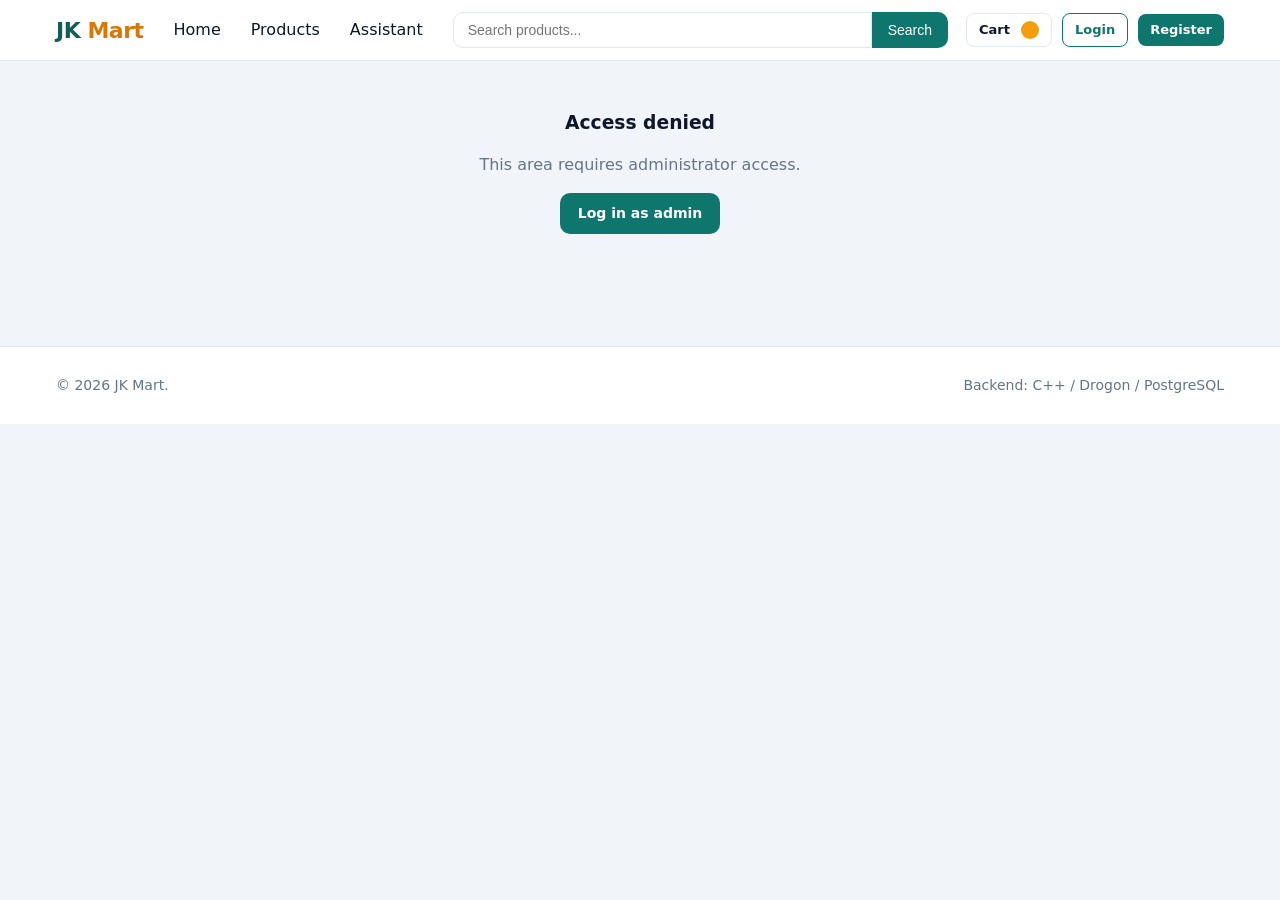
<file: app/public/admin.html>
<!DOCTYPE html>
<html lang="en">
<head>
<meta charset="UTF-8">
<meta name="viewport" content="width=device-width, initial-scale=1">
<title>Admin Dashboard - JK Mart</title>
<link rel="stylesheet" href="css/style.css">
</head>
<body>
<nav class="navbar" id="navbar"></nav>

<main class="container">
  <div id="denied" class="empty" style="display:none;">
    <h3>Access denied</h3>
    <p>This area requires administrator access.</p>
    <p><a class="btn" href="login.html">Log in as admin</a></p>
  </div>

  <div id="panel" style="display:none;">
    <div class="page-head">
      <h1>Admin Dashboard</h1>
    </div>

    <div class="chips" style="margin-bottom:20px;" id="tabs">
      <button class="chip active" data-tab="users">Users</button>
      <button class="chip" data-tab="products">Products</button>
      <button class="chip" data-tab="orders">Orders</button>
      <button class="chip" data-tab="reviews">Reviews</button>
    </div>

    <div id="tab-users" class="section">
      <div class="section-head">
        <h2 style="font-size:18px;">All users</h2>
        <div class="chips" id="role-filter">
          <button class="chip active" data-role="">All</button>
          <button class="chip" data-role="BUYER">Buyers</button>
          <button class="chip" data-role="SELLER">Sellers</button>
          <button class="chip" data-role="ADMIN">Admins</button>
        </div>
      </div>
      <div class="table-wrap">
        <table class="table">
          <thead>
            <tr>
              <th>ID</th><th>Name</th><th>Email</th><th>Role</th>
              <th>Status</th><th>Action</th>
            </tr>
          </thead>
          <tbody id="user-rows">
            <tr><td colspan="6" style="text-align:center;color:var(--muted);">Loading...</td></tr>
          </tbody>
        </table>
      </div>
    </div>

    <div id="tab-products" class="section" style="display:none;">
      <div class="section-head"><h2 style="font-size:18px;">All products</h2></div>
      <div class="table-wrap">
        <table class="table">
          <thead>
            <tr>
              <th>ID</th><th>Product</th><th>Seller</th><th>Category</th>
              <th>Price</th><th>Stock</th><th>Rating</th><th>Status</th><th>Action</th>
            </tr>
          </thead>
          <tbody id="product-rows">
            <tr><td colspan="9" style="text-align:center;color:var(--muted);">Loading...</td></tr>
          </tbody>
        </table>
      </div>
    </div>

    <div id="tab-orders" class="section" style="display:none;">
      <div class="section-head"><h2 style="font-size:18px;">All orders</h2></div>
      <div class="table-wrap">
        <table class="table">
          <thead>
            <tr>
              <th>ID</th><th>Buyer</th><th>Status</th><th>Items</th>
              <th>Total</th><th>Payment</th><th>Placed</th>
            </tr>
          </thead>
          <tbody id="order-rows">
            <tr><td colspan="7" style="text-align:center;color:var(--muted);">Loading...</td></tr>
          </tbody>
        </table>
      </div>
    </div>

    <div id="tab-reviews" class="section" style="display:none;">
      <div class="section-head"><h2 style="font-size:18px;">All reviews</h2></div>
      <div class="table-wrap">
        <table class="table">
          <thead>
            <tr>
              <th>ID</th><th>Product</th><th>User</th><th>Rating</th>
              <th>Title</th><th>Comment</th><th>Date</th>
            </tr>
          </thead>
          <tbody id="review-rows">
            <tr><td colspan="7" style="text-align:center;color:var(--muted);">Loading...</td></tr>
          </tbody>
        </table>
      </div>
    </div>
  </div>
</main>

<footer>
  <div class="container">
    <span>&copy; 2026 JK Mart.</span>
    <span>Backend: C++ / Drogon / PostgreSQL</span>
  </div>
</footer>

<script src="js/api.js?v=3"></script>
<script src="js/app.js?v=3"></script>
<script>
initCommon("admin");

const user = Auth.user();
const panel = document.getElementById("panel");
const denied = document.getElementById("denied");

if (!user || user.role !== "ADMIN") {
  panel.style.display = "none";
  denied.style.display = "";
  throw new Error("not allowed");
}
panel.style.display = "";

const tabs = document.getElementById("tabs");
tabs.addEventListener("click", (e) => {
  const chip = e.target.closest(".chip");
  if (!chip) return;
  document.querySelectorAll("#tabs .chip").forEach((c) => c.classList.remove("active"));
  chip.classList.add("active");
  switchTab(chip.dataset.tab);
});

function switchTab(tab) {
  ["users", "products", "orders", "reviews"].forEach((t) => {
    document.getElementById("tab-" + t).style.display = t === tab ? "" : "none";
  });
  if (tab === "users") loadUsers(activeRole());
  if (tab === "products") loadProducts();
  if (tab === "orders") loadOrders();
  if (tab === "reviews") loadReviews();
}

function activeRole() {
  const chip = document.querySelector("#role-filter .chip.active");
  return chip ? chip.dataset.role : "";
}

document.getElementById("role-filter").addEventListener("click", (e) => {
  const chip = e.target.closest(".chip");
  if (!chip) return;
  document.querySelectorAll("#role-filter .chip").forEach((c) => c.classList.remove("active"));
  chip.classList.add("active");
  loadUsers(chip.dataset.role);
});

function isActive(v) {
  return v === "t" || v === true;
}

function statusSpan(active) {
  return active
    ? '<span class="badge">Active</span>'
    : '<span class="badge danger-bg">Suspended</span>';
}

function loadUsers(role) {
  const rows = document.getElementById("user-rows");
  rows.innerHTML =
    '<tr><td colspan="6" style="text-align:center;color:var(--muted);">Loading...</td></tr>';
  const url = "/api/admin/users" + (role ? "?role=" + encodeURIComponent(role) : "");
  API.get(url, true)
    .then((users) => {
      rows.innerHTML = users.length
        ? users
            .map((u) => {
              const active = isActive(u.is_active);
              const self = String(u.id) === String(user.id);
              const action = self
                ? '<span class="note">you</span>'
                : active
                  ? '<button type="button" class="btn tiny user-toggle" data-id="' +
                    esc(u.id) + '" data-active="false" style="background:#fee2e2;color:#991b1b;">Suspend</button>'
                  : '<button type="button" class="btn tiny user-toggle" data-id="' +
                    esc(u.id) + '" data-active="true" style="background:#dcfce7;color:#15803d;">Resume</button>';
              return (
                "<tr><td>" + esc(u.id) + "</td><td><strong>" + esc(u.name) +
                "</strong></td><td>" + esc(u.email) + "</td><td>" +
                '<span class="badge">' + esc(u.role) + "</span></td><td>" +
                statusSpan(active) + "</td><td class=\"action-cell\">" + action + "</td></tr>"
              );
            })
            .join("")
        : '<tr><td colspan="6" style="text-align:center;color:var(--muted);">No users.</td></tr>';
    })
    .catch((err) => {
      rows.innerHTML =
        '<tr><td colspan="6" style="text-align:center;color:var(--danger);">' +
        esc(err.message) + "</td></tr>";
    });
}

function loadProducts() {
  const rows = document.getElementById("product-rows");
  rows.innerHTML =
    '<tr><td colspan="9" style="text-align:center;color:var(--muted);">Loading...</td></tr>';
  API.get("/api/admin/products", true)
    .then((products) => {
      rows.innerHTML = products.length
        ? products
            .map((p) => {
              const active = isActive(p.is_active);
              return (
                "<tr><td>" + esc(p.id) + "</td><td><strong>" + esc(p.name) +
                "</strong></td><td>" + esc(p.seller_name) + "</td><td>" +
                esc(p.category) + "</td><td>" + money(p.price) + "</td><td>" +
                esc(p.stock) + "</td><td>" + starsHtml(p.rating, p.rating_count) +
                "</td><td>" +
                (active
                  ? '<span class="badge">Active</span>'
                  : '<span class="badge danger-bg">Inactive</span>') +
                "</td><td class=\"action-cell\">" +
                '<button type="button" class="btn tiny prod-toggle" data-id="' + esc(p.id) +
                '" data-active="' + (active ? "false" : "true") + '">' +
                (active ? "Deactivate" : "Activate") + "</button></td></tr>"
              );
            })
            .join("")
        : '<tr><td colspan="9" style="text-align:center;color:var(--muted);">No products.</td></tr>';
    })
    .catch((err) => {
      rows.innerHTML =
        '<tr><td colspan="9" style="text-align:center;color:var(--danger);">' +
        esc(err.message) + "</td></tr>";
    });
}

function loadOrders() {
  const rows = document.getElementById("order-rows");
  rows.innerHTML =
    '<tr><td colspan="7" style="text-align:center;color:var(--muted);">Loading...</td></tr>';
  API.get("/api/admin/orders", true)
    .then((orders) => {
      rows.innerHTML = orders.length
        ? orders
            .map(
              (o) =>
                "<tr><td>" + esc(o.id) + "</td><td><strong>" + esc(o.buyer_name) +
                "</strong><br><small>#" + esc(o.buyer_id) + "</small></td><td>" +
                '<span class="status ' + esc(o.status) + '">' + esc(o.status) +
                "</span></td><td>" + esc(o.item_count) + "</td><td>" +
                money(o.total) + "</td><td>" + esc(o.payment_method) + "</td><td>" +
                esc(o.created_at) + "</td></tr>"
            )
            .join("")
        : '<tr><td colspan="7" style="text-align:center;color:var(--muted);">No orders.</td></tr>';
    })
    .catch((err) => {
      rows.innerHTML =
        '<tr><td colspan="7" style="text-align:center;color:var(--danger);">' +
        esc(err.message) + "</td></tr>";
    });
}

function starStr(rating) {
  const n = Math.max(0, Math.min(5, Math.round(parseFloat(rating) || 0)));
  let s = "";
  for (let i = 0; i < 5; i++) {
    s += i < n ? "\u2605" : '<span class="empty">\u2605</span>';
  }
  return s;
}

function loadReviews() {
  const rows = document.getElementById("review-rows");
  rows.innerHTML =
    '<tr><td colspan="7" style="text-align:center;color:var(--muted);">Loading...</td></tr>';
  API.get("/api/admin/reviews", true)
    .then((reviews) => {
      rows.innerHTML = reviews.length
        ? reviews
            .map(
              (r) =>
                "<tr><td>" + esc(r.id) + "</td><td><strong>" + esc(r.product_name) +
                "</strong><br><small>#" + esc(r.product_id) + "</small></td><td>" +
                esc(r.user_name) + "</td><td>" + starStr(r.rating) + "</td><td>" +
                esc(r.title) + "</td><td>" + esc(r.comment) + "</td><td>" +
                esc(r.created_at) + "</td></tr>"
            )
            .join("")
        : '<tr><td colspan="7" style="text-align:center;color:var(--muted);">No reviews.</td></tr>';
    })
    .catch((err) => {
      rows.innerHTML =
        '<tr><td colspan="7" style="text-align:center;color:var(--danger);">' +
        esc(err.message) + "</td></tr>";
    });
}

document.addEventListener("click", async (e) => {
  const ut = e.target.closest(".user-toggle");
  if (ut) {
    const id = ut.dataset.id;
    const active = ut.dataset.active === "true";
    try {
      await API.put(
        "/api/admin/users/" + encodeURIComponent(id) + "/status",
        { active: active },
        true
      );
      toast(active ? "User resumed" : "User suspended");
      loadUsers(activeRole());
    } catch (err) {
      toast(err.message, true);
    }
    return;
  }
  const pt = e.target.closest(".prod-toggle");
  if (pt) {
    const id = pt.dataset.id;
    const active = pt.dataset.active === "true";
    try {
      await API.put(
        "/api/admin/products/" + encodeURIComponent(id) + "/active",
        { active: active },
        true
      );
      toast(active ? "Product activated" : "Product deactivated");
      loadProducts();
    } catch (err) {
      toast(err.message, true);
    }
  }
});

loadUsers(activeRole());
loadProducts();
</script>
</body>
</html>
</file>
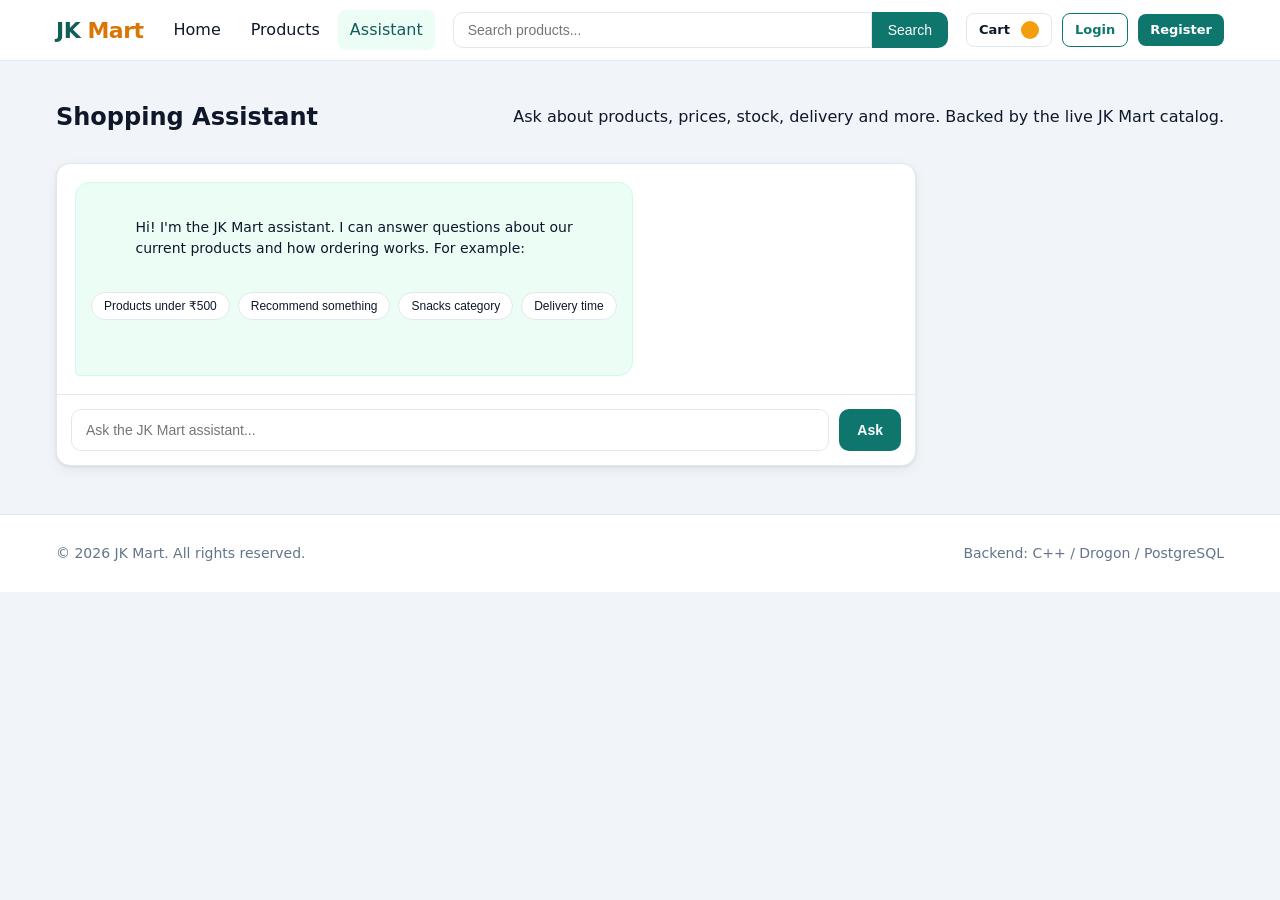
<file: app/public/assistant.html>
<!DOCTYPE html>
<html lang="en">
<head>
<meta charset="UTF-8">
<meta name="viewport" content="width=device-width, initial-scale=1">
<title>JK Mart - Shopping Assistant</title>
<link rel="stylesheet" href="css/style.css">
</head>
<body>
<nav class="navbar" id="navbar"></nav>

<main class="container">
  <div class="page-head">
    <h1>Shopping Assistant</h1>
    <p class="sub">Ask about products, prices, stock, delivery and more. Backed by the live JK Mart catalog.</p>
  </div>

  <section class="card chat-card">
    <div class="chat-log" id="chat-log">
      <div class="msg bot">
        <div class="bubble">
          Hi! I'm the JK Mart assistant. I can answer questions about our
          current products and how ordering works. For example:
          <div class="suggestions" id="suggestions">
            <button class="chip small" data-q="Show me products under ₹500">Products under ₹500</button>
            <button class="chip small" data-q="Recommend something">Recommend something</button>
            <button class="chip small" data-q="What is in the Snacks category?">Snacks category</button>
            <button class="chip small" data-q="When will my order arrive?">Delivery time</button>
          </div>
        </div>
      </div>
    </div>

    <div class="chat-input">
      <input type="text" id="chat-text" maxlength="500" placeholder="Ask the JK Mart assistant...">
      <button class="btn" id="chat-send">Ask</button>
    </div>
  </section>
</main>

<footer>
  <div class="container">
    <span>&copy; 2026 JK Mart. All rights reserved.</span>
    <span>Backend: C++ / Drogon / PostgreSQL</span>
  </div>
</footer>

<div class="modal-backdrop" id="confirm-modal">
  <div class="modal">
    <h2 id="confirm-title">Confirm</h2>
    <p id="confirm-message"></p>
    <div class="modal-actions">
      <button class="btn ghost" id="confirm-cancel">Cancel</button>
      <button class="btn" id="confirm-ok">Confirm</button>
    </div>
  </div>
</div>

<script src="js/api.js?v=3"></script>
<script src="js/app.js?v=3"></script>
<script>
initCommon("assistant");

const log = document.getElementById("chat-log");
const input = document.getElementById("chat-text");
const sendBtn = document.getElementById("chat-send");

function addMsg(text, who) {
  const div = document.createElement("div");
  div.className = "msg " + who;
  const bubble = document.createElement("div");
  bubble.className = "bubble";
  bubble.textContent = text;
  div.appendChild(bubble);
  log.appendChild(div);
  log.scrollTop = log.scrollHeight;
}

function sourceBadge(source) {
  const labels = { local: "answers from JK Mart data", provider: "AI provider", fallback: "temporary fallback" };
  return labels[source] || "JK Mart assistant";
}

async function ask(text) {
  if (!text.trim()) return;
  addMsg(text, "user");
  input.value = "";
  sendBtn.disabled = true;
  sendBtn.textContent = "...";
  try {
    const res = await API.post("/api/assistant/ask", { message: text });
    addMsg(res.answer + "\n\n\u2014 " + sourceBadge(res.source), "bot");
  } catch (err) {
    if (err.status === 429) {
      addMsg("Too many requests - please wait a moment and try again.", "bot");
    } else {
      addMsg("Sorry, the assistant could not answer right now. Please try again shortly.", "bot");
    }
  } finally {
    sendBtn.disabled = false;
    sendBtn.textContent = "Ask";
    input.focus();
  }
}

sendBtn.addEventListener("click", function () {
  ask(input.value);
});

input.addEventListener("keydown", function (e) {
  if (e.key === "Enter") {
    e.preventDefault();
    ask(input.value);
  }
});

document.getElementById("suggestions").addEventListener("click", function (e) {
  const chip = e.target.closest(".chip");
  if (chip && chip.dataset.q) ask(chip.dataset.q);
});
</script>
</body>
</html>
</file>
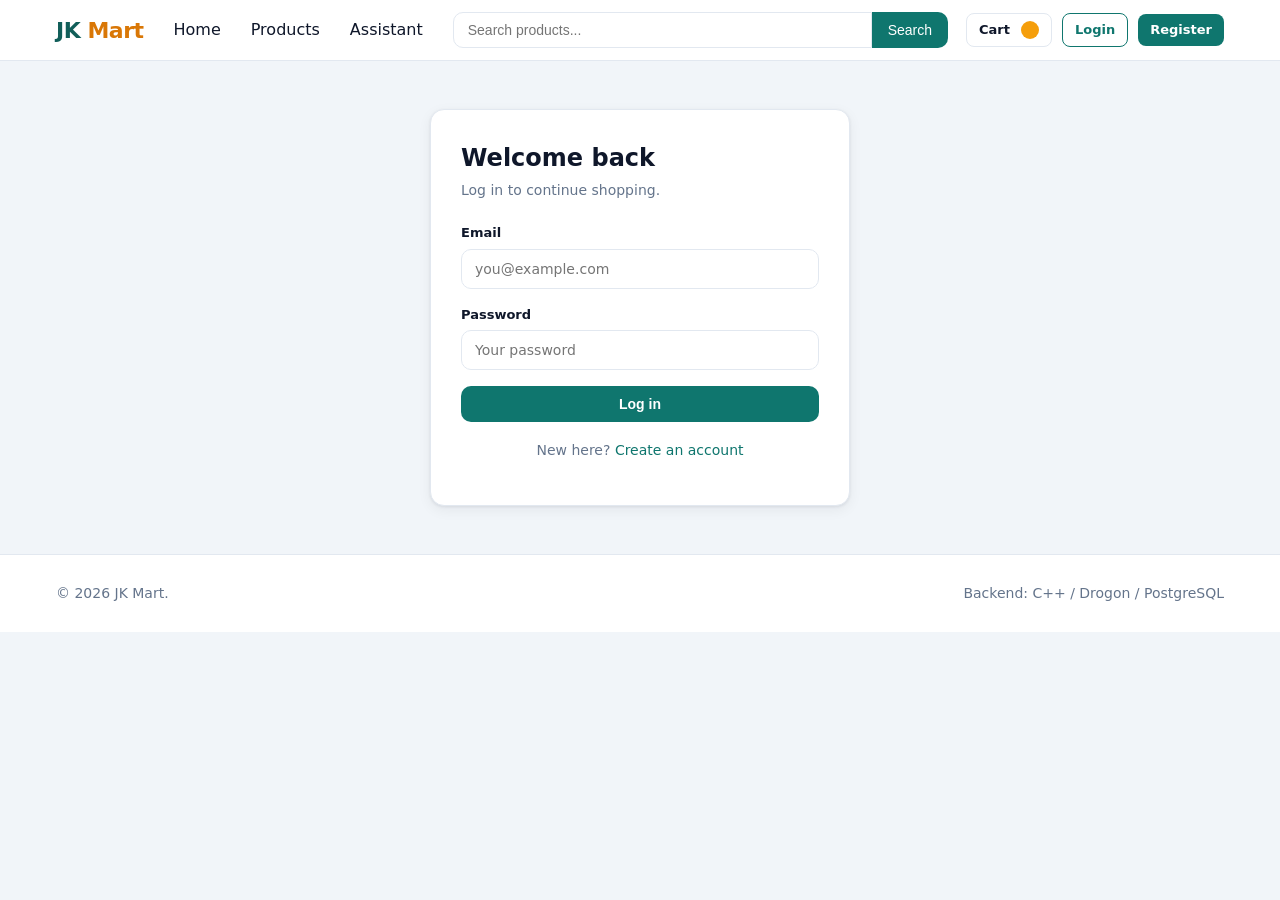
<file: app/public/login.html>
<!DOCTYPE html>
<html lang="en">
<head>
<meta charset="UTF-8">
<meta name="viewport" content="width=device-width, initial-scale=1">
<title>Login - JK Mart</title>
<link rel="stylesheet" href="css/style.css">
</head>
<body>
<nav class="navbar" id="navbar"></nav>

<main class="container">
  <div class="card form-card">
    <h1>Welcome back</h1>
    <p class="sub">Log in to continue shopping.</p>
    <div class="alert" id="alert"></div>
    <form id="login-form" novalidate>
      <div class="field">
        <label for="email">Email</label>
        <input type="email" id="email" name="email" placeholder="you@example.com" required>
      </div>
      <div class="field">
        <label for="password">Password</label>
        <input type="password" id="password" name="password" placeholder="Your password" required>
      </div>
      <button type="submit" class="btn block" id="submit-btn">Log in</button>
    </form>
    <p style="margin-top:18px;font-size:14px;text-align:center;color:var(--muted);">
      New here? <a href="register.html">Create an account</a>
    </p>
  </div>
</main>

<footer>
  <div class="container">
    <span>&copy; 2026 JK Mart.</span>
    <span>Backend: C++ / Drogon / PostgreSQL</span>
  </div>
</footer>

<script src="js/api.js?v=3"></script>
<script src="js/app.js?v=3"></script>
<script>
initCommon("login");

const form = document.getElementById("login-form");
const alertEl = document.getElementById("alert");
const submitBtn = document.getElementById("submit-btn");

function showAlert(msg, kind) {
  alertEl.className = "alert show " + kind;
  alertEl.textContent = msg;
}

form.addEventListener("submit", async (e) => {
  e.preventDefault();
  alertEl.className = "alert";
  const email = document.getElementById("email").value.trim();
  const password = document.getElementById("password").value;

  if (!email || !password) {
    showAlert("Email and password are required.", "error");
    return;
  }

  submitBtn.disabled = true;
  submitBtn.textContent = "Logging in...";
  try {
    const data = await API.post("/api/auth/login", { email, password });
    Auth.set(data);
    const user = Auth.user();
    const next = new URLSearchParams(location.search).get("next");
    const dest =
      next && next.startsWith("/") ? next :
      user && user.role === "ADMIN" ? "admin.html" :
      user && user.role === "SELLER" ? "seller.html" : "index.html";
    window.location.href = dest;
  } catch (err) {
    showAlert(err.message, "error");
    submitBtn.disabled = false;
    submitBtn.textContent = "Log in";
  }
});
</script>
</body>
</html>
</file>
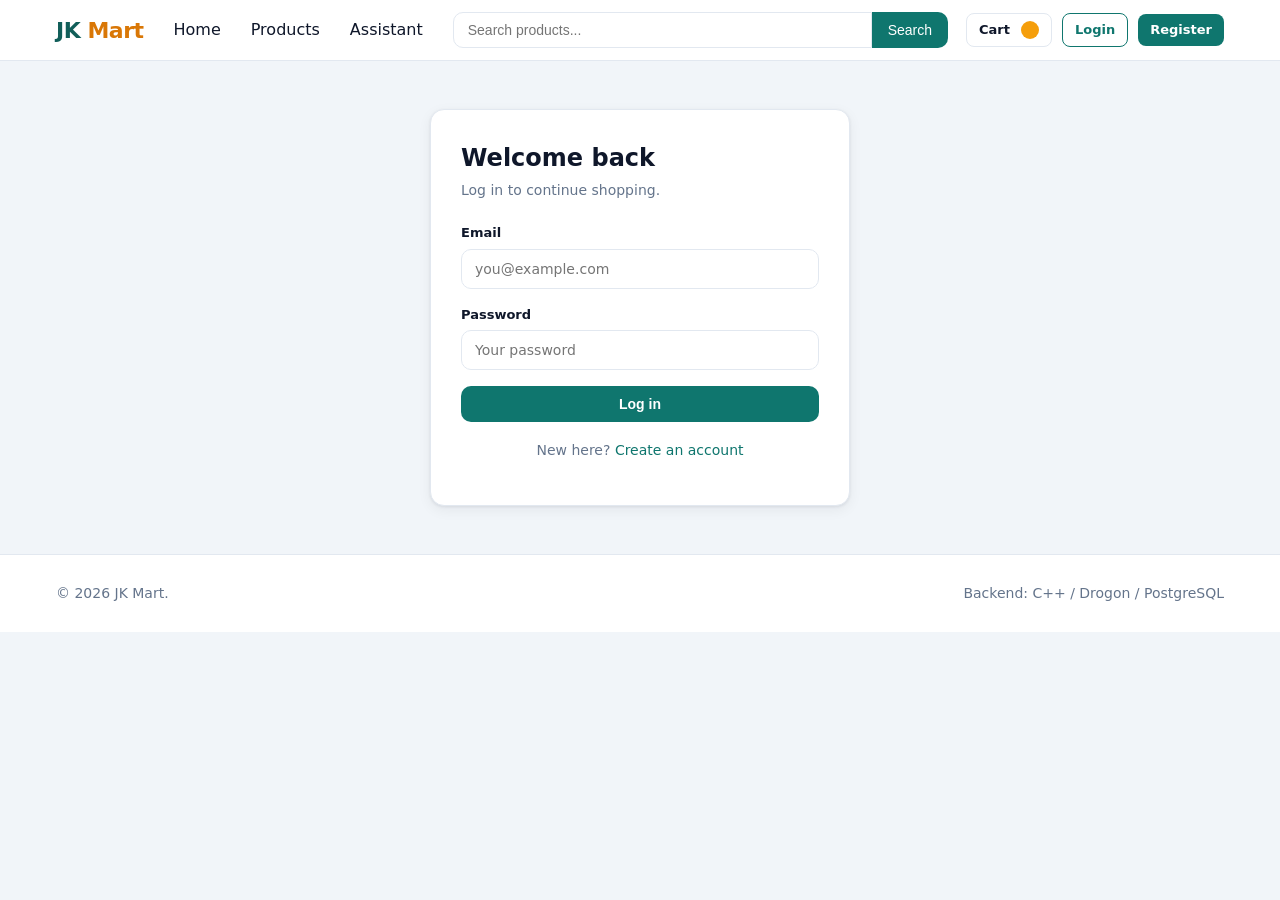
<file: app/public/order.html>
<!DOCTYPE html>
<html lang="en">
<head>
<meta charset="UTF-8">
<meta name="viewport" content="width=device-width, initial-scale=1">
<title>Order - JK Mart</title>
<link rel="stylesheet" href="css/style.css">
</head>
<body>
<nav class="navbar" id="navbar"></nav>

<main class="container">
  <div id="not-found" class="empty" style="display:none;">
    <h3>Order not found</h3>
    <p>This order does not exist or you do not have access to it.</p>
    <p><a class="btn" href="orders.html">Back to orders</a></p>
  </div>

  <div id="detail" style="display:none;"></div>
</main>

<footer>
  <div class="container">
    <span>&copy; 2026 JK Mart.</span>
    <span>Backend: C++ / Drogon / PostgreSQL</span>
  </div>
</footer>

<script src="js/api.js?v=3"></script>
<script src="js/app.js?v=3"></script>
<script>
initCommon("orders");

if (!Auth.isLoggedIn()) {
  window.location.href = "login.html?next=/orders.html";
}

const params = new URLSearchParams(location.search);
const id = params.get("id");
const user = Auth.user();
const canUpdate = user && (user.role === "SELLER" || user.role === "ADMIN");

const detailEl = document.getElementById("detail");
const notFoundEl = document.getElementById("not-found");

function statusBadge(s) {
  return '<span class="status ' + esc(s) + '">' + esc(s) + "</span>";
}

function load() {
  API.get("/api/orders/" + encodeURIComponent(id), true)
    .then((o) => {
      detailEl.innerHTML =
        '<div class="order-hero">' +
        '<div><h1>Order #' + esc(o.id) + "</h1>" +
        '<p class="meta">' + statusBadge(o.status) + " &sdot; " +
        esc(o.created_at) + " &sdot; Payment: " + esc(o.payment_method) + "</p>" +
        '<p class="meta">Buyer: ' + esc(o.buyer_name) + "</p></div>" +
        '<div class="order-total">' +
        '<span class="meta">Order total</span>' +
        '<div class="price">' + money(o.total) + "</div>" +
        (canUpdate
          ? '<div class="qty-row" style="margin-top:12px;">' +
            '<label for="status">Update status</label>' +
            '<select id="status">' +
            ["PLACED", "CONFIRMED", "PROCESSING", "SHIPPED", "DELIVERED", "CANCELLED"]
              .map(function (s) {
                return '<option value="' + s + '"' + (s === o.status ? " selected" : "") + ">" + s + "</option>";
              })
              .join("") +
            "</select>" +
            '<button class="btn" id="update-status">Update</button>' +
            "</div>"
          : "") +
        "</div></div>" +
        '<div class="table-wrap"><table class="table">' +
        "<thead><tr><th>Product</th><th>Price</th><th>Qty</th><th>Total</th></tr></thead><tbody>" +
        (o.items || [])
          .map(function (it) {
            var line = (parseFloat(it.price) || 0) * (parseInt(it.quantity, 10) || 0);
            return (
              "<tr>" +
              '<td><a href="product.html?id=' + encodeURIComponent(it.product_id) + '">' + esc(it.name) + "</a></td>" +
              "<td>" + money(it.price) + "</td>" +
              "<td>" + esc(it.quantity) + "</td>" +
              "<td>" + money(line.toFixed(2)) + "</td>" +
              "</tr>"
            );
          })
          .join("") +
        "</tbody></table></div>" +
        '<div class="section" style="margin-top:16px;">' +
        '<a class="btn outline" href="orders.html">Back to orders</a></div>';
      detailEl.style.display = "";

      const up = document.getElementById("update-status");
      if (up) {
        up.addEventListener("click", async () => {
          const sel = document.getElementById("status");
          up.disabled = true;
          try {
            await API.put("/api/orders/" + encodeURIComponent(id) + "/status", { status: sel.value }, true);
            toast("Order status updated to " + sel.value);
            load();
          } catch (err) {
            up.disabled = false;
            toast(err.message, true);
          }
        });
      }
    })
    .catch((err) => {
      detailEl.style.display = "none";
      notFoundEl.style.display = "";
    });
}

load();
</script>
</body>
</html>
</file>
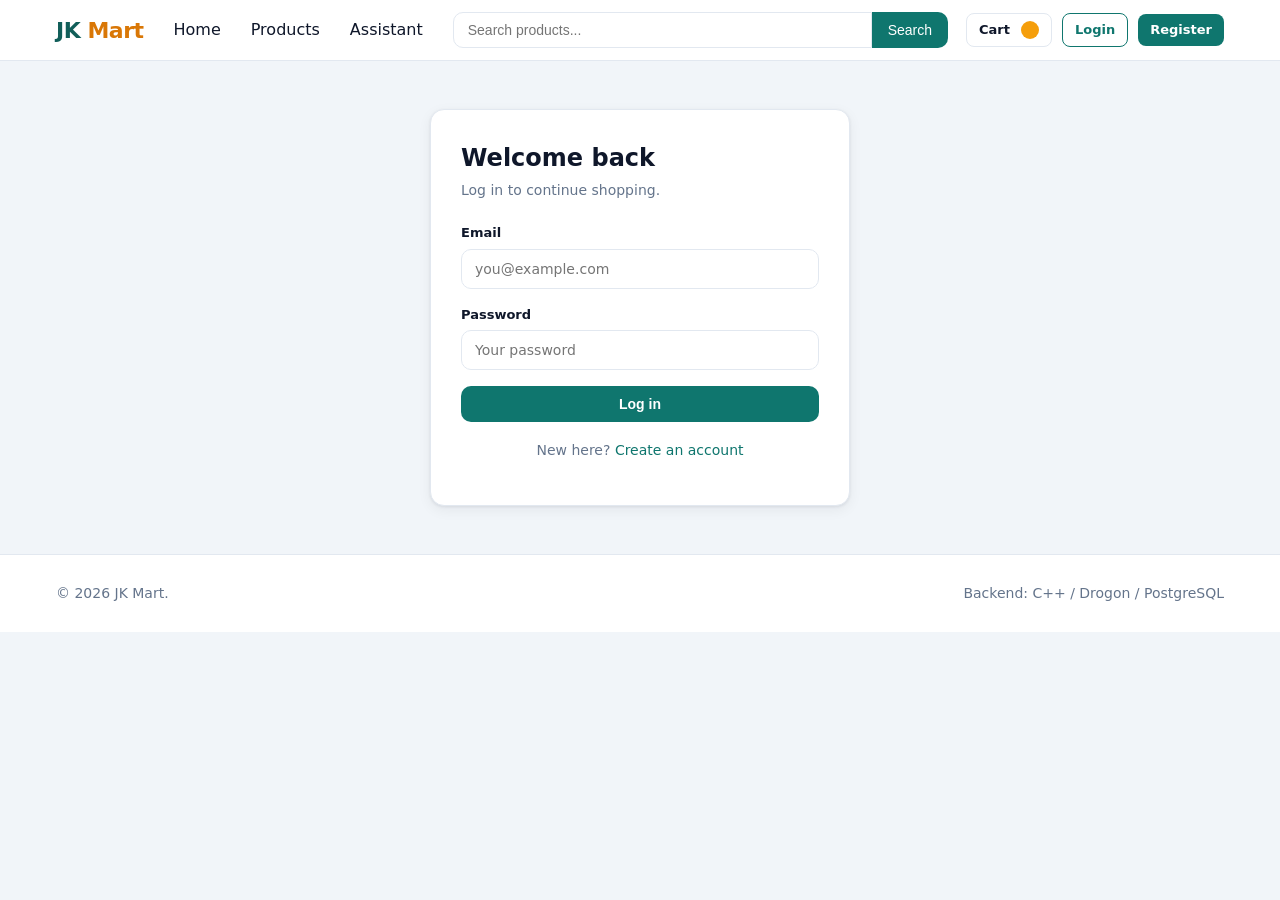
<file: app/public/orders.html>
<!DOCTYPE html>
<html lang="en">
<head>
<meta charset="UTF-8">
<meta name="viewport" content="width=device-width, initial-scale=1">
<title>Orders - JK Mart</title>
<link rel="stylesheet" href="css/style.css">
</head>
<body>
<nav class="navbar" id="navbar"></nav>

<main class="container">
  <div class="page-head">
    <h1 id="page-title">Your Orders</h1>
  </div>

  <div id="empty" class="empty" style="display:none;">
    <h3>No orders yet</h3>
    <p>When you place an order it will show up here.</p>
    <p><a class="btn" href="products.html">Browse products</a></p>
  </div>

  <div id="orders-view" style="display:none;">
    <div class="table-wrap"><table class="table">
      <thead><tr>
        <th>Order</th><th>Date</th><th>Status</th><th>Items</th><th>Total</th><th></th>
      </tr></thead>
      <tbody id="orders-body"></tbody>
    </table></div>
  </div>
</main>

<footer>
  <div class="container">
    <span>&copy; 2026 JK Mart.</span>
    <span>Backend: C++ / Drogon / PostgreSQL</span>
  </div>
</footer>

<script src="js/api.js?v=3"></script>
<script src="js/app.js?v=3"></script>
<script>
initCommon("orders");

if (!Auth.isLoggedIn()) {
  window.location.href = "login.html?next=/orders.html";
}

const user = Auth.user();
const isSellerView = user && (user.role === "SELLER" || user.role === "ADMIN");
const emptyEl = document.getElementById("empty");
const viewEl = document.getElementById("orders-view");
const bodyTb = document.getElementById("orders-body");

function statusBadge(s) {
  return '<span class="status ' + esc(s) + '">' + esc(s) + "</span>";
}

function load() {
  const path = isSellerView ? "/api/seller/orders" : "/api/orders";
  API.get(path, true)
    .then((orders) => {
      document.getElementById("page-title").textContent = isSellerView
        ? "Orders for your store"
        : "Your Orders";
      if (!orders || orders.length === 0) {
        emptyEl.style.display = "";
        viewEl.style.display = "none";
        return;
      }
      emptyEl.style.display = "none";
      viewEl.style.display = "";
      bodyTb.innerHTML = orders
        .map(function (o) {
          return (
            "<tr>" +
            "<td>#" + esc(o.id) + "</td>" +
            "<td>" + esc(o.created_at) + "</td>" +
            "<td>" + statusBadge(o.status) + "</td>" +
            "<td>" + esc(o.item_count || "-") + "</td>" +
            "<td>" + money(o.total) + "</td>" +
            '<td><a class="btn small outline" href="order.html?id=' + encodeURIComponent(o.id) + '">View</a></td>' +
            "</tr>"
          );
        })
        .join("");
    })
    .catch((err) => {
      if (err.status === 401) {
        window.location.href = "login.html?next=/orders.html";
        return;
      }
      bodyTb.innerHTML =
        '<tr><td colspan="6">Could not load orders: ' + esc(err.message) + "</td></tr>";
    });
}

load();
</script>
</body>
</html>
</file>
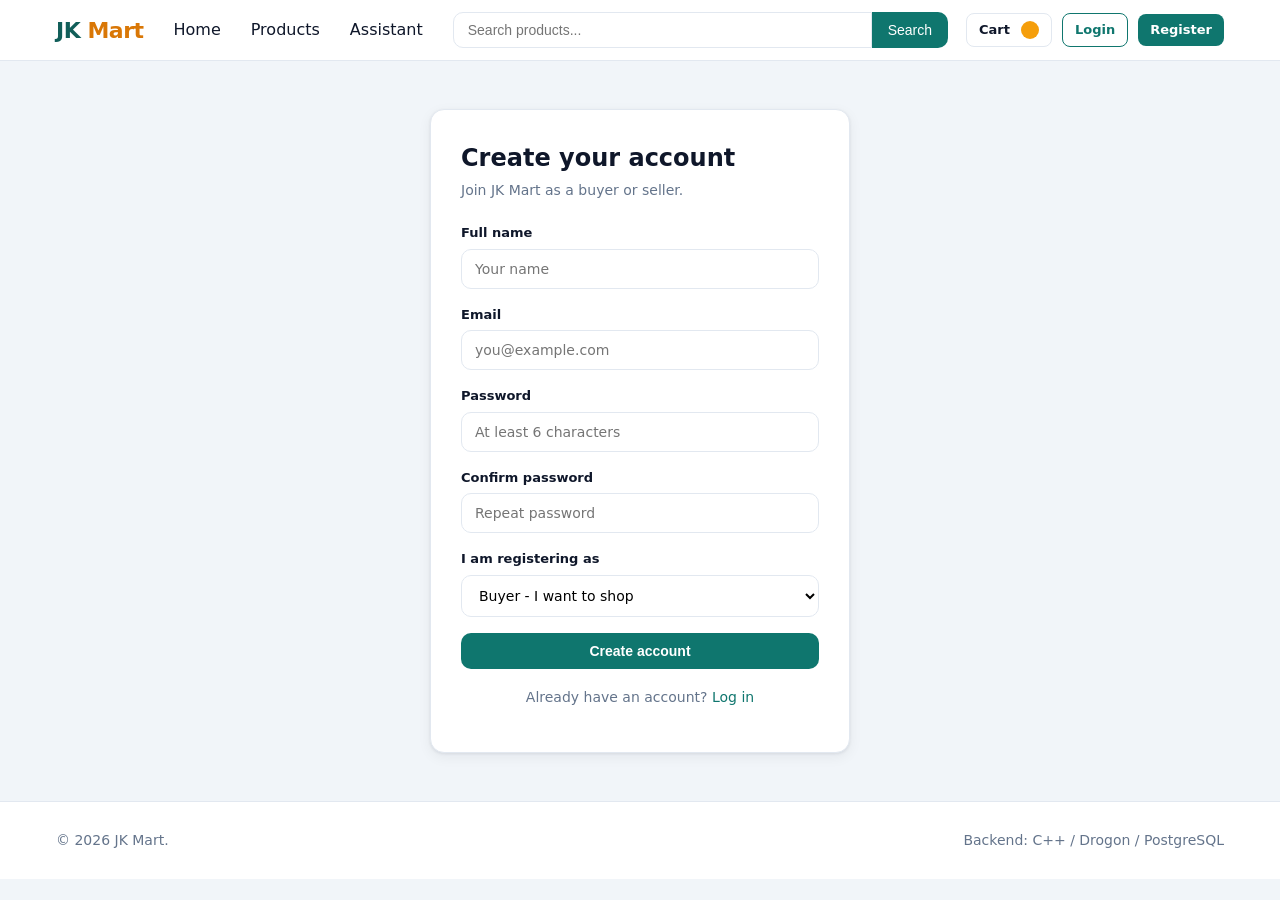
<file: app/public/register.html>
<!DOCTYPE html>
<html lang="en">
<head>
<meta charset="UTF-8">
<meta name="viewport" content="width=device-width, initial-scale=1">
<title>Register - JK Mart</title>
<link rel="stylesheet" href="css/style.css">
</head>
<body>
<nav class="navbar" id="navbar"></nav>

<main class="container">
  <div class="card form-card">
    <h1>Create your account</h1>
    <p class="sub">Join JK Mart as a buyer or seller.</p>
    <div class="alert" id="alert"></div>
    <form id="register-form" novalidate>
      <div class="field">
        <label for="name">Full name</label>
        <input type="text" id="name" name="name" placeholder="Your name" required>
      </div>
      <div class="field">
        <label for="email">Email</label>
        <input type="email" id="email" name="email" placeholder="you@example.com" required>
      </div>
      <div class="field">
        <label for="password">Password</label>
        <input type="password" id="password" name="password" placeholder="At least 6 characters" required>
      </div>
      <div class="field">
        <label for="confirm">Confirm password</label>
        <input type="password" id="confirm" name="confirm" placeholder="Repeat password" required>
      </div>
      <div class="field">
        <label for="role">I am registering as</label>
        <select id="role" name="role">
          <option value="BUYER">Buyer - I want to shop</option>
          <option value="SELLER">Seller - I want to sell products</option>
        </select>
      </div>
      <button type="submit" class="btn block" id="submit-btn">Create account</button>
    </form>
    <p style="margin-top:18px;font-size:14px;text-align:center;color:var(--muted);">
      Already have an account? <a href="login.html">Log in</a>
    </p>
  </div>
</main>

<footer>
  <div class="container">
    <span>&copy; 2026 JK Mart.</span>
    <span>Backend: C++ / Drogon / PostgreSQL</span>
  </div>
</footer>

<script src="js/api.js?v=3"></script>
<script src="js/app.js?v=3"></script>
<script>
initCommon("register");

const form = document.getElementById("register-form");
const alertEl = document.getElementById("alert");
const submitBtn = document.getElementById("submit-btn");

function showAlert(msg, kind) {
  alertEl.className = "alert show " + kind;
  alertEl.textContent = msg;
}

form.addEventListener("submit", async (e) => {
  e.preventDefault();
  alertEl.className = "alert";

  const name = document.getElementById("name").value.trim();
  const email = document.getElementById("email").value.trim();
  const password = document.getElementById("password").value;
  const confirm = document.getElementById("confirm").value;
  const role = document.getElementById("role").value;

  if (!name.trim()) return showAlert("Name is required.", "error");
  if (!/^[^@\s]+@[^@\s]+\.[^@\s]+$/.test(email)) return showAlert("Enter a valid email address.", "error");
  if (password.length < 6) return showAlert("Password must be at least 6 characters.", "error");
  if (password !== confirm) return showAlert("Passwords do not match.", "error");

  submitBtn.disabled = true;
  submitBtn.textContent = "Creating account...";
  try {
    const data = await API.post("/api/auth/register", {
      name,
      email,
      password,
      role,
    });
    Auth.set(data);
    const user = Auth.user();
    showAlert("Account created successfully.", "success");
    setTimeout(() => {
      window.location.href =
        user && user.role === "SELLER" ? "seller.html" : "index.html";
    }, 900);
  } catch (err) {
    showAlert(err.message, "error");
    submitBtn.disabled = false;
    submitBtn.textContent = "Create account";
  }
});
</script>
</body>
</html>
</file>
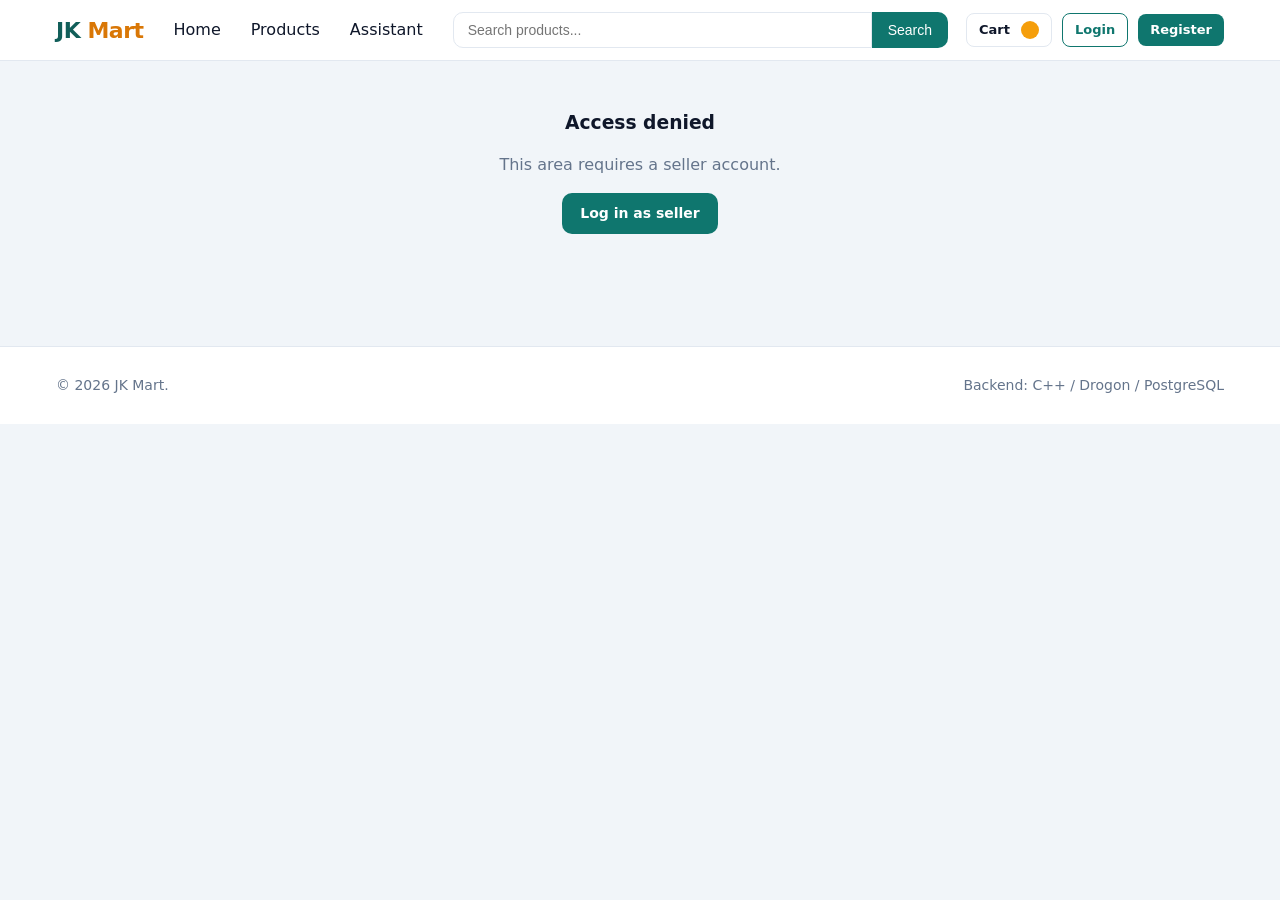
<file: app/public/seller.html>
<!DOCTYPE html>
<html lang="en">
<head>
<meta charset="UTF-8">
<meta name="viewport" content="width=device-width, initial-scale=1">
<title>Seller Dashboard - JK Mart</title>
<link rel="stylesheet" href="css/style.css">
</head>
<body>
<nav class="navbar" id="navbar"></nav>

<main class="container">
  <div id="denied" class="empty" style="display:none;">
    <h3>Access denied</h3>
    <p>This area requires a seller account.</p>
    <p><a class="btn" href="login.html">Log in as seller</a></p>
  </div>

  <div id="panel" style="display:none;">
    <div class="page-head">
      <h1>Seller Dashboard</h1>
      <button class="btn accent" id="add-btn">+ Add product</button>
    </div>

    <div class="stats-row">
      <div class="stat"><div class="num" id="st-total">-</div><div class="lbl">Total products</div></div>
      <div class="stat"><div class="num" id="st-active">-</div><div class="lbl">Active</div></div>
      <div class="stat"><div class="num" id="st-inactive">-</div><div class="lbl">Inactive</div></div>
      <div class="stat"><div class="num" id="st-out">-</div><div class="lbl">Out of stock</div></div>
      <div class="stat"><div class="num" id="st-stock">-</div><div class="lbl">Total stock</div></div>
    </div>

    <div class="section-head">
      <h2 style="font-size:18px;">My products</h2>
    </div>
    <div class="table-wrap">
      <table class="table">
        <thead>
          <tr>
            <th>Product</th><th>Category</th><th>Price</th>
            <th>Stock</th><th>Status</th><th style="text-align:right;">Actions</th>
          </tr>
        </thead>
        <tbody id="product-rows"></tbody>
      </table>
    </div>
    <div id="empty-products" class="empty" style="display:none;">
      <h3>No products yet</h3>
      <p>Add your first product to start selling.</p>
    </div>
  </div>
</main>

<footer>
  <div class="container">
    <span>&copy; 2026 JK Mart.</span>
    <span>Backend: C++ / Drogon / PostgreSQL</span>
  </div>
</footer>

<!-- Product form modal -->
<div class="modal-backdrop" id="product-modal">
  <div class="modal">
    <h2 id="pm-title">Add product</h2>
    <form id="product-form" novalidate>
      <div class="field">
        <label for="pf-name">Name *</label>
        <input type="text" id="pf-name" required>
      </div>
      <div class="field">
        <label for="pf-category">Category *</label>
        <input type="text" id="pf-category" placeholder="e.g. Fruits, Snacks" required>
      </div>
      <div class="field">
        <label for="pf-price">Price (INR) *</label>
        <input type="text" id="pf-price" placeholder="0.00" required>
      </div>
      <div class="field">
        <label for="pf-stock">Stock *</label>
        <input type="number" id="pf-stock" min="0" value="0" required>
      </div>
      <div class="field">
        <label for="pf-image">Image URL (optional)</label>
        <input type="text" id="pf-image" placeholder="https://...">
      </div>
      <div class="field">
        <label for="pf-desc">Description</label>
        <textarea id="pf-desc" rows="4"></textarea>
      </div>
      <div class="modal-actions">
        <button type="button" class="btn ghost" id="pm-cancel">Cancel</button>
        <button type="submit" class="btn" id="pm-save">Save product</button>
      </div>
    </form>
  </div>
</div>

<!-- Confirm modal -->
<div class="modal-backdrop" id="confirm-modal">
  <div class="modal">
    <h2 id="confirm-title">Confirm</h2>
    <p id="confirm-message"></p>
    <div class="modal-actions">
      <button class="btn ghost" id="confirm-cancel">Cancel</button>
      <button class="btn" id="confirm-ok">Confirm</button>
    </div>
  </div>
</div>

<script src="js/api.js?v=3"></script>
<script src="js/app.js?v=3"></script>
<script>
initCommon("seller");

const user = Auth.user();
const panel = document.getElementById("panel");
const denied = document.getElementById("denied");
const rowsEl = document.getElementById("product-rows");
const emptyEl = document.getElementById("empty-products");

if (!user || (user.role !== "SELLER" && user.role !== "ADMIN")) {
  panel.style.display = "none";
  denied.style.display = "";
  throw new Error("not allowed");
}
panel.style.display = "";

let editingId = null;
let productsCache = [];
const form = document.getElementById("product-form");
const pmTitle = document.getElementById("pm-title");
const pmSave = document.getElementById("pm-save");

function openModal(product) {
  editingId = product ? product.id : null;
  pmTitle.textContent = product ? "Edit product" : "Add product";
  document.getElementById("pf-name").value = product ? product.name : "";
  document.getElementById("pf-category").value = product ? product.category : "";
  document.getElementById("pf-price").value = product ? product.price : "";
  document.getElementById("pf-stock").value = product ? product.stock : "0";
  document.getElementById("pf-image").value = product ? product.image_url : "";
  document.getElementById("pf-desc").value = product ? product.description : "";
  document.getElementById("product-modal").classList.add("show");
  pmSave.textContent = product ? "Save changes" : "Save product";
}

function closeModal() {
  document.getElementById("product-modal").classList.remove("show");
}

document.getElementById("add-btn").addEventListener("click", () => openModal(null));
document.getElementById("pm-cancel").addEventListener("click", closeModal);
document.getElementById("product-modal").addEventListener("click", (e) => {
  if (e.target.id === "product-modal") closeModal();
});

form.addEventListener("submit", async (e) => {
  e.preventDefault();
  const payload = {
    name: document.getElementById("pf-name").value.trim(),
    category: document.getElementById("pf-category").value.trim(),
    price: document.getElementById("pf-price").value.trim(),
    stock: document.getElementById("pf-stock").value,
    image_url: document.getElementById("pf-image").value.trim(),
    description: document.getElementById("pf-desc").value,
  };
  if (!payload.name) return toast("Name is required.", true);
  if (!payload.category) return toast("Category is required.", true);

  pmSave.disabled = true;
  pmSave.textContent = "Saving...";
  try {
    if (editingId) {
      await API.put("/api/seller/products/" + encodeURIComponent(editingId), payload, true);
      toast("Product updated.");
    } else {
      await API.post("/api/seller/products", payload, true);
      toast("Product added.");
    }
    closeModal();
    load();
  } catch (err) {
    toast(err.message, true);
  }
  pmSave.disabled = false;
  pmSave.textContent = editingId ? "Save changes" : "Save product";
});

function rowHtml(p) {
  const active = p.is_active === "t" || p.is_active === true;
  return (
    "<tr>" +
    "<td><strong>" + esc(p.name) + "</strong></td>" +
    "<td>" + esc(p.category) + "</td>" +
    "<td>" + money(p.price) + "</td>" +
    "<td>" + esc(p.stock) + "</td>" +
    "<td>" +
    (active ? '<span class="badge">Active</span>' : '<span class="badge danger-bg">Inactive</span>') +
    "</td>" +
    '<td style="text-align:right;white-space:nowrap;">' +
    '<button class="btn small ghost" data-edit="' + esc(p.id) + '">Edit</button> ' +
    (active
      ? '<button class="btn small danger" data-deact="' + esc(p.id) + '">Deactivate</button>'
      : '<button class="btn small outline" data-react="' + esc(p.id) + '">Activate</button>') +
    "</td>" +
    "</tr>"
  );
}

function setStat(id, value) {
  document.getElementById(id).textContent = value;
}

function load() {
  rowsEl.innerHTML =
    '<tr><td colspan="6" style="text-align:center;color:var(--muted);">Loading...</td></tr>';
  API.get("/api/seller/products", true)
    .then((data) => {
      productsCache = data.products || [];
      const products = productsCache;
      const stats = data.stats || {};
      rowsEl.innerHTML = products.length ? products.map(rowHtml).join("") : "";
      emptyEl.style.display = products.length ? "none" : "";
      setStat("st-total", stats.total || 0);
      setStat("st-active", stats.active || 0);
      setStat("st-inactive", stats.inactive || 0);
      setStat("st-out", stats.out_of_stock || 0);
      setStat("st-stock", stats.total_stock || 0);
    })
    .catch((err) => {
      rowsEl.innerHTML =
        '<tr><td colspan="6" style="text-align:center;color:var(--danger);">' +
        esc(err.message) + "</td></tr>";
    });
}

rowsEl.addEventListener("click", async (e) => {
  const editBtn = e.target.closest("[data-edit]");
  const deactBtn = e.target.closest("[data-deact]");
  const reactBtn = e.target.closest("[data-react]");

  if (editBtn) {
    const found = productsCache.find((p) => String(p.id) === editBtn.dataset.edit);
    if (found) openModal(found);
    return;
  }
  if (deactBtn) {
    const id = deactBtn.dataset.deact;
    const ok = await confirmDialog({
      title: "Deactivate product",
      message: "This will hide the product from the storefront. Continue?",
      confirmText: "Deactivate",
      danger: true,
    });
    if (!ok) return;
    try {
      await API.del("/api/seller/products/" + encodeURIComponent(id), true);
      toast("Product deactivated.");
      load();
    } catch (err) {
      toast(err.message, true);
    }
    return;
  }
  if (reactBtn) {
    const id = reactBtn.dataset.react;
    const found = productsCache.find((p) => String(p.id) === id);
    if (!found) return;
    try {
      await API.put("/api/seller/products/" + encodeURIComponent(id), {
        name: found.name,
        category: found.category,
        price: found.price,
        stock: found.stock,
        image_url: found.image_url,
        description: found.description,
        is_active: true,
      }, true);
      toast("Product activated.");
      load();
    } catch (err) {
      toast(err.message, true);
    }
  }
});

load();
</script>
</body>
</html>
</file>
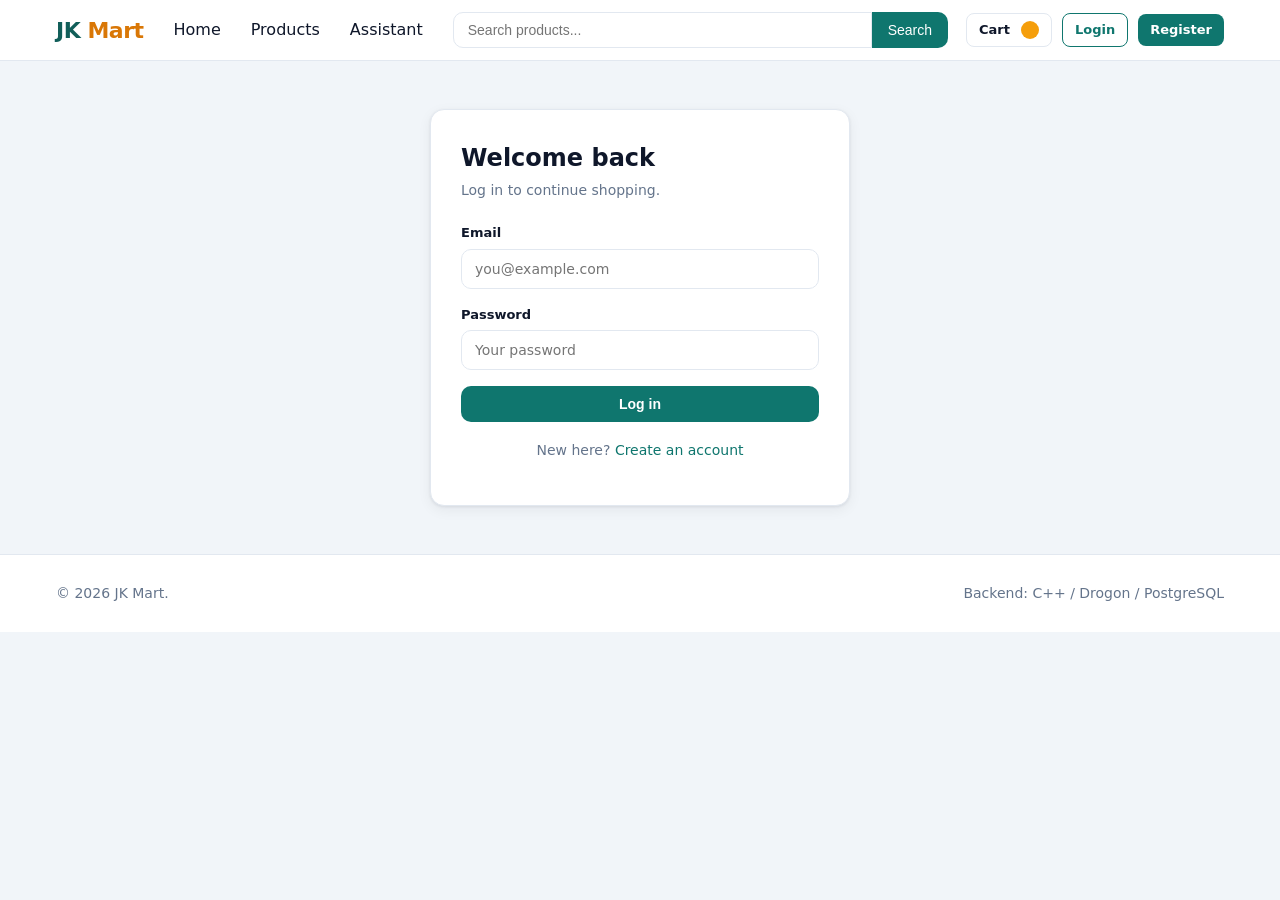
<file: app/public/wishlist.html>
<!DOCTYPE html>
<html lang="en">
<head>
<meta charset="UTF-8">
<meta name="viewport" content="width=device-width, initial-scale=1">
<title>Wishlist - JK Mart</title>
<link rel="stylesheet" href="css/style.css">
</head>
<body>
<nav class="navbar" id="navbar"></nav>

<main class="container">
  <div class="page-head">
    <h1>Wishlist</h1>
  </div>

  <div id="empty" class="empty" style="display:none;">
    <h3>Your wishlist is empty</h3>
    <p>Tap the heart on any product to save it here.</p>
    <p><a class="btn" href="products.html">Browse products</a></p>
  </div>

  <div class="grid" id="wish-grid"></div>
</main>

<footer>
  <div class="container">
    <span>&copy; 2026 JK Mart.</span>
    <span>Backend: C++ / Drogon / PostgreSQL</span>
  </div>
</footer>

<script src="js/api.js?v=3"></script>
<script src="js/app.js?v=3"></script>
<script>
initCommon("wishlist");

if (!Auth.isLoggedIn()) {
  window.location.href = "login.html?next=/wishlist.html";
}

const grid = document.getElementById("wish-grid");
const emptyEl = document.getElementById("empty");

function load() {
  API.get("/api/wishlist", true)
    .then((res) => {
      const items = res.wishlist || [];
      if (items.length === 0) {
        emptyEl.style.display = "";
        grid.innerHTML = "";
        return;
      }
      emptyEl.style.display = "none";
      grid.innerHTML =
        '<div class="table-wrap" style="grid-column:1/-1;"><table class="table">' +
        "<thead><tr><th>Product</th><th>Price</th><th>Availability</th><th></th></tr></thead><tbody>" +
        items
          .map(function (it) {
            const active = it.is_active === "t";
            return (
              "<tr>" +
              '<td><a class="prod-cell" href="product.html?id=' + encodeURIComponent(it.product_id) + '">' +
              '<span class="cell-thumb">' + imageHtml(it.image_url, it.name) + "</span>" +
              "<span>" + esc(it.name) + "</span></a></td>" +
              "<td>" + money(it.price) + "</td>" +
              "<td>" + (active ? stockBadge(it.stock) : '<span class="badge danger-bg">Unavailable</span>') + "</td>" +
              '<td><div class="pc-actions">' +
              '<button class="btn small wish-move" data-id="' + esc(it.product_id) +
              '" data-name="' + esc(it.name) + '">Add to Cart</button>' +
              '<a class="btn small outline" href="product.html?id=' + encodeURIComponent(it.product_id) + '">View</a>' +
              '<button class="btn ghost small wish-remove" data-id="' + esc(it.product_id) + '">Remove</button>' +
              "</div></td>" +
              "</tr>"
            );
          })
          .join("") +
        "</tbody></table></div>";
    })
    .catch((err) => {
      if (err.status === 401) {
        window.location.href = "login.html?next=/wishlist.html";
        return;
      }
      grid.innerHTML =
        '<div class="empty" style="grid-column:1/-1;"><h3>Could not load wishlist</h3><p>' +
        esc(err.message) + "</p></div>";
    });
}

grid.addEventListener("click", async (e) => {
  const move = e.target.closest(".wish-move");
  const remove = e.target.closest(".wish-remove");
  if (move) {
    e.preventDefault();
    addToCart(move.dataset.id, 1, move);
    return;
  }
  if (remove) {
    e.preventDefault();
    remove.disabled = true;
    try {
      await API.del("/api/wishlist/" + encodeURIComponent(remove.dataset.id), true);
      toast("Removed from wishlist");
      load();
    } catch (err) {
      remove.disabled = false;
      toast(err.message, true);
    }
  }
});

load();
</script>
</body>
</html>
</file>
<file: app/public/css/style.css>
:root {
  --primary: #0f766e;
  --primary-dark: #115e59;
  --primary-light: #14b8a6;
  --accent: #f59e0b;
  --accent-dark: #d97706;
  --ink: #0f172a;
  --muted: #64748b;
  --bg: #f1f5f9;
  --surface: #ffffff;
  --border: #e2e8f0;
  --danger: #dc2626;
  --danger-dark: #b91c1c;
  --success: #16a34a;
  --shadow: 0 1px 3px rgba(15,23,42,.08), 0 4px 14px rgba(15,23,42,.06);
  --radius: 14px;
}
* { box-sizing: border-box; }
html, body { margin: 0; padding: 0; }
body { font-family: "Segoe UI", system-ui, -apple-system, Arial, sans-serif; background: var(--bg); color: var(--ink); line-height: 1.5; }
a { color: var(--primary); text-decoration: none; }
a:hover { color: var(--primary-dark); }
img { max-width: 100%; display: block; }
.container { max-width: 1200px; margin: 0 auto; padding: 0 16px; }

/* Navbar */
.navbar { background: var(--surface); border-bottom: 1px solid var(--border); position: sticky; top: 0; z-index: 50; }
.navbar .container { display: flex; align-items: center; gap: 18px; padding-top: 10px; padding-bottom: 10px; flex-wrap: wrap; }
.brand { font-size: 22px; font-weight: 800; color: var(--primary-dark); letter-spacing: -0.5px; }
.brand span { color: var(--accent-dark); }
.nav-links { display: flex; gap: 6px; align-items: center; flex-wrap: wrap; }
.nav-links a { color: var(--ink); font-weight: 500; padding: 8px 12px; border-radius: 8px; }
.nav-links a:hover, .nav-links a.active { background: #ecfdf5; color: var(--primary-dark); }
.nav-search { flex: 1 1 200px; }
.nav-search form { display: flex; }
.nav-search input { width: 100%; padding: 9px 14px; border: 1px solid var(--border); border-radius: 10px 0 0 10px; font-size: 14px; outline: none; }
.nav-search button { border: none; background: var(--primary); color: #fff; padding: 0 16px; border-radius: 0 10px 10px 0; cursor: pointer; font-size: 14px; }
.nav-right { display: flex; gap: 10px; align-items: center; }
/* Buttons */
.btn { display: inline-flex; align-items: center; justify-content: center; gap: 6px; border: none; cursor: pointer; border-radius: 10px; padding: 10px 18px; font-size: 14px; font-weight: 600; background: var(--primary); color: #fff; transition: background .15s; text-decoration: none; }
.btn:hover { background: var(--primary-dark); color: #fff; }
.btn.block { width: 100%; }
.btn.outline { background: transparent; color: var(--primary); border: 1px solid var(--primary); }
.btn.outline:hover { background: #ecfdf5; }
.btn.ghost { background: transparent; color: var(--ink); border: 1px solid var(--border); }
.btn.ghost:hover { background: var(--bg); }
.btn.danger { background: var(--danger); }
.btn.danger:hover { background: var(--danger-dark); }
.btn.accent { background: var(--accent); color: #451a03; }
.btn.accent:hover { background: var(--accent-dark); color: #fff; }
.btn.small { padding: 6px 12px; font-size: 13px; border-radius: 8px; }
.btn:disabled { opacity: .55; cursor: not-allowed; }

/* Cards */
.card { background: var(--surface); border: 1px solid var(--border); border-radius: var(--radius); box-shadow: var(--shadow); overflow: hidden; }
.grid { display: grid; grid-template-columns: repeat(auto-fill, minmax(230px, 1fr)); gap: 20px; }
.product-card { display: flex; flex-direction: column; }
.product-card .thumb { aspect-ratio: 1/1; background: linear-gradient(135deg, #ccfbf1, #ecfeff); display: flex; align-items: center; justify-content: center; }
.product-card .thumb img { width: 100%; height: 100%; object-fit: cover; }
.product-card .thumb .ph { font-size: 42px; font-weight: 800; color: var(--primary-light); }
.product-card .pc-body { padding: 14px; display: flex; flex-direction: column; gap: 6px; flex: 1; }
.product-card .pc-title { font-size: 15px; font-weight: 600; margin: 0; }
.product-card .pc-price { font-size: 19px; font-weight: 800; color: var(--primary-dark); }
.product-card .pc-meta { display: flex; gap: 8px; align-items: center; flex-wrap: wrap; font-size: 13px; color: var(--muted); }
.product-card .pc-actions { margin-top: auto; display: flex; gap: 8px; padding-top: 8px; }
.badge { display: inline-block; padding: 2px 10px; border-radius: 999px; font-size: 12px; font-weight: 600; background: #ecfdf5; color: var(--primary-dark); }
.badge.accent-bg { background: #fef3c7; color: #92400e; }
.badge.danger-bg { background: #fee2e2; color: #991b1b; }
.badge.blue { background: #dbeafe; color: #1e40af; }
.stars { color: var(--accent); letter-spacing: 1px; font-size: 14px; }
.stars .empty { color: #cbd5e1; }

/* Hero */
.hero { background: linear-gradient(120deg, var(--primary-dark), var(--primary-light)); color: #fff; border-radius: 18px; padding: 48px 40px; margin: 24px 0; overflow: hidden; }
.hero h1 { margin: 0 0 8px; font-size: 34px; }
.hero p { margin: 0 0 20px; font-size: 16px; opacity: .92; }
.hero-search { max-width: 520px; display: flex; }
.hero-search input { flex: 1; padding: 13px 16px; border: none; border-radius: 12px 0 0 12px; font-size: 15px; outline: none; }
.hero-search button { border: none; padding: 0 22px; background: var(--accent); color: #451a03; font-weight: 700; border-radius: 0 12px 12px 0; cursor: pointer; }

/* Sections */
.section { margin: 34px 0; }
.section-head { display: flex; align-items: center; justify-content: space-between; margin-bottom: 14px; gap: 10px; flex-wrap: wrap; }
.section-head h2 { margin: 0; font-size: 22px; }
.section-head .link { font-weight: 600; font-size: 14px; }
.chips { display: flex; gap: 10px; flex-wrap: wrap; }
.chip { padding: 8px 16px; border-radius: 999px; background: var(--surface); border: 1px solid var(--border); font-size: 14px; font-weight: 500; cursor: pointer; color: var(--ink); }
.chip:hover { border-color: var(--primary); color: var(--primary-dark); }
.chip.active { background: var(--primary); color: #fff; border-color: var(--primary); }

/* Forms */
.form-card { max-width: 420px; margin: 48px auto; padding: 30px; }
.form-card h1 { margin: 0 0 4px; font-size: 24px; }
.form-card .sub { color: var(--muted); margin: 0 0 22px; font-size: 14px; }
.field { margin-bottom: 16px; }
.field label { display: block; font-size: 13px; font-weight: 600; margin-bottom: 6px; }
.field input, .field select, .field textarea { width: 100%; padding: 11px 13px; border: 1px solid var(--border); border-radius: 10px; font-size: 14px; font-family: inherit; background: var(--surface); outline: none; }
.field input:focus, .field select:focus, .field textarea:focus { border-color: var(--primary-light); box-shadow: 0 0 0 3px rgba(20,184,166,.2); }

/* Alerts / toast */
.alert { padding: 12px 14px; border-radius: 10px; font-size: 14px; margin-bottom: 16px; display: none; }
.alert.show { display: block; }
.alert.error { background: #fee2e2; color: #991b1b; border: 1px solid #fecaca; }
.alert.success { background: #dcfce7; color: #166534; border: 1px solid #bbf7d0; }
#toast { position: fixed; bottom: 20px; left: 50%; transform: translateX(-50%); background: var(--ink); color: #fff; padding: 12px 20px; border-radius: 10px; font-size: 14px; opacity: 0; pointer-events: none; transition: opacity .2s; z-index: 200; max-width: 90vw; text-align: center; }
#toast.show { opacity: 1; }

/* Tables */
.table-wrap { overflow-x: auto; }
table.table { width: 100%; border-collapse: collapse; background: var(--surface); border-radius: var(--radius); overflow: hidden; font-size: 14px; }
.table th, .table td { padding: 12px 14px; text-align: left; border-bottom: 1px solid var(--border); }
.table th { background: #f8fafc; font-size: 13px; text-transform: uppercase; letter-spacing: .04em; color: var(--muted); }
.table tr:last-child td { border-bottom: none; }

/* Dashboards */
.stats-row { display: grid; grid-template-columns: repeat(auto-fit, minmax(160px, 1fr)); gap: 16px; margin-bottom: 24px; }
.stat { background: var(--surface); border: 1px solid var(--border); border-radius: var(--radius); padding: 18px; }
.stat .num { font-size: 28px; font-weight: 800; color: var(--primary-dark); }
.stat .lbl { font-size: 13px; color: var(--muted); }
.page-head { display: flex; align-items: center; justify-content: space-between; gap: 12px; flex-wrap: wrap; margin: 28px 0 18px; }
.page-head h1 { margin: 0; font-size: 24px; }

/* Product detail */
.pdetail { display: grid; grid-template-columns: 1fr 1fr; gap: 32px; margin: 28px 0; }
.pdetail .pimg { aspect-ratio: 1/1; border-radius: var(--radius); background: linear-gradient(135deg, #ccfbf1, #ecfeff); display: flex; align-items: center; justify-content: center; overflow: hidden; }
.pdetail .pimg img { width: 100%; height: 100%; object-fit: cover; }
.pdetail .pimg .ph { font-size: 96px; font-weight: 800; color: var(--primary-light); }
.pdetail h1 { margin: 6px 0 10px; font-size: 28px; }
.pdetail .price { font-size: 30px; font-weight: 800; color: var(--primary-dark); }
.pdetail .meta { color: var(--muted); font-size: 14px; }
.qty-row { display: flex; gap: 12px; align-items: center; margin: 18px 0; }
.qty-row input { width: 70px; padding: 9px; border: 1px solid var(--border); border-radius: 10px; font-size: 15px; }

/* Modal */
.modal-backdrop { position: fixed; inset: 0; background: rgba(15,23,42,.5); display: none; align-items: flex-start; justify-content: center; z-index: 100; padding: 48px 16px; overflow-y: auto; }
.modal-backdrop.show { display: flex; }
.modal { background: var(--surface); border-radius: var(--radius); max-width: 520px; width: 100%; padding: 26px; box-shadow: 0 20px 60px rgba(0,0,0,.25); }
.modal h2 { margin: 0 0 18px; font-size: 20px; }
.modal-actions { display: flex; gap: 10px; justify-content: flex-end; margin-top: 20px; }

/* States / footer */
.skeleton { background: linear-gradient(90deg, #e2e8f0 25%, #f1f5f9 50%, #e2e8f0 75%); background-size: 200% 100%; animation: shimmer 1.2s infinite; border-radius: 12px; }
@keyframes shimmer { 0% { background-position: 200% 0; } 100% { background-position: -200% 0; } }
.empty { text-align: center; color: var(--muted); padding: 48px 16px; }
.empty h3 { color: var(--ink); margin: 0 0 6px; }
footer { margin-top: 48px; border-top: 1px solid var(--border); background: var(--surface); padding: 28px 0; color: var(--muted); font-size: 14px; }
footer .container { display: flex; justify-content: space-between; gap: 12px; flex-wrap: wrap; }

@media (max-width: 820px) {
  .pdetail { grid-template-columns: 1fr; }
  .hero { padding: 32px 22px; }
  .hero h1 { font-size: 26px; }
  .cart-grid { grid-template-columns: 1fr; }
  .nav-search { display: none; }
}

/* Cart */
.cart-grid { display: grid; grid-template-columns: 1fr 320px; gap: 24px; align-items: start; margin: 24px 0; }
.cart-badge { display: inline-flex; align-items: center; justify-content: center; min-width: 18px; height: 18px; border-radius: 999px; background: var(--accent); color: #fff; font-size: 11px; font-weight: 700; padding: 0 5px; margin-left: 5px; }
.prod-cell { display: inline-flex; align-items: center; gap: 10px; text-decoration: none; color: var(--ink); font-weight: 600; }
.cell-thumb { width: 34px; height: 34px; border-radius: 9px; overflow: hidden; background: #ccfbf1; display: inline-flex; align-items: center; justify-content: center; flex: 0 0 auto; }
.cell-thumb img { width: 100%; height: 100%; object-fit: cover; }
.cell-thumb .ph { font-size: 12px; font-weight: 800; color: var(--primary-light); }
.qty-control { display: inline-flex; align-items: center; gap: 8px; }
.qty-control span { min-width: 22px; text-align: center; font-weight: 700; }
.danger-text { color: var(--danger); }
.summary { background: var(--surface); border: 1px solid var(--border); border-radius: var(--radius); padding: 22px; position: sticky; top: 20px; }
.summary h3 { margin: 0 0 16px; font-size: 17px; }
.sum-row { display: flex; justify-content: space-between; padding: 8px 0; color: var(--muted); font-size: 14px; border-bottom: 1px dashed var(--border); }
.sum-row.big { font-size: 17px; font-weight: 800; color: var(--ink); border-bottom: none; }
.summary .btn.block { display: flex; width: 100%; margin-top: 10px; }
.summary .note, .note { font-size: 12.5px; color: var(--muted); }
.pay-option { display: flex; gap: 10px; align-items: flex-start; background: #f8fafc; border: 1px solid var(--border); border-radius: 12px; padding: 12px 14px; cursor: pointer; }
.pay-option input { margin-top: 3px; }
.pay-option strong { display: block; font-size: 14px; }

/* Wishlist button state */
.btn.wished { background: #fef2f2; color: var(--danger); border: 1px solid #fecaca; }

/* Status badges */
.status { display: inline-block; padding: 3px 12px; border-radius: 999px; font-size: 12px; font-weight: 700; }
.status.PLACED { background: #eff6ff; color: #1d4ed8; }
.status.CONFIRMED { background: #fef3c7; color: #b45309; }
.status.PROCESSING { background: #ede9fe; color: #6d28d9; }
.status.SHIPPED { background: #e0f2fe; color: #0369a1; }
.status.DELIVERED { background: #dcfce7; color: #15803d; }
.status.CANCELLED { background: #fee2e2; color: #b91c1c; }

/* Order details */
.order-hero { display: flex; justify-content: space-between; gap: 24px; flex-wrap: wrap; background: var(--surface); border: 1px solid var(--border); border-radius: var(--radius); padding: 24px; margin: 24px 0; }
.order-hero h1 { margin: 0 0 10px; font-size: 24px; }
.order-hero .price { font-size: 26px; font-weight: 800; color: var(--primary-dark); }
.order-total { text-align: right; min-width: 220px; }
.order-hero select { padding: 9px; border: 1px solid var(--border); border-radius: 10px; font-size: 14px; }

/* Reviews */
.reviews { margin: 32px 0 8px; }
.review { background: var(--surface); border: 1px solid var(--border); border-radius: var(--radius); padding: 14px 16px; margin-bottom: 12px; }
.review-head { display: flex; align-items: center; gap: 10px; flex-wrap: wrap; }
.review-head small { color: var(--muted); }
.review-title { font-weight: 700; margin-top: 6px; }
.review-text { color: var(--ink); margin-top: 2px; line-height: 1.55; white-space: pre-wrap; }
.review-form { background: var(--surface); border: 1px solid var(--border); border-radius: var(--radius); padding: 18px; margin-top: 16px; max-width: 560px; }
.review-form h4 { margin: 0 0 10px; }
.review-form label { display: block; font-size: 13px; font-weight: 700; margin: 10px 0 4px; }
.review-form select, .review-form input, .review-form textarea { width: 100%; padding: 9px 11px; border: 1px solid var(--border); border-radius: 10px; font-size: 14px; font-family: inherit; box-sizing: border-box; }
.review-form .btn { margin-top: 12px; }

/* Admin */
.btn.tiny { padding: 3px 10px; font-size: 12px; border-radius: 8px; }
.action-cell { white-space: nowrap; }

/* Assistant chat */
.chat-card { max-width: 860px; margin: 12px 0 24px; display: flex; flex-direction: column; }
.chat-log { padding: 18px; display: flex; flex-direction: column; gap: 12px; max-height: 60vh; overflow-y: auto; }
.chat-input { display: flex; gap: 10px; padding: 14px; border-top: 1px solid var(--border); }
.chat-input input { flex: 1; padding: 12px 14px; border: 1px solid var(--border); border-radius: 10px; font-size: 14px; outline: none; }
.chat-input input:focus { border-color: var(--primary-light); box-shadow: 0 0 0 3px rgba(20,184,166,.2); }
.msg { display: flex; }
.msg.user { justify-content: flex-end; }
.msg .bubble { max-width: 78%; padding: 12px 15px; border-radius: 14px; font-size: 14px; line-height: 1.55; white-space: pre-wrap; word-break: break-word; }
.msg.bot .bubble { background: #ecfdf5; border: 1px solid #d1fae5; color: var(--ink); }
.msg.user .bubble { background: var(--primary); color: #fff; border-bottom-right-radius: 4px; }
.msg.bot .bubble { border-bottom-left-radius: 4px; }
.chip.small { font-size: 12px; padding: 6px 12px; }
.suggestions { display: flex; gap: 8px; flex-wrap: wrap; margin-top: 10px; }
</file>
